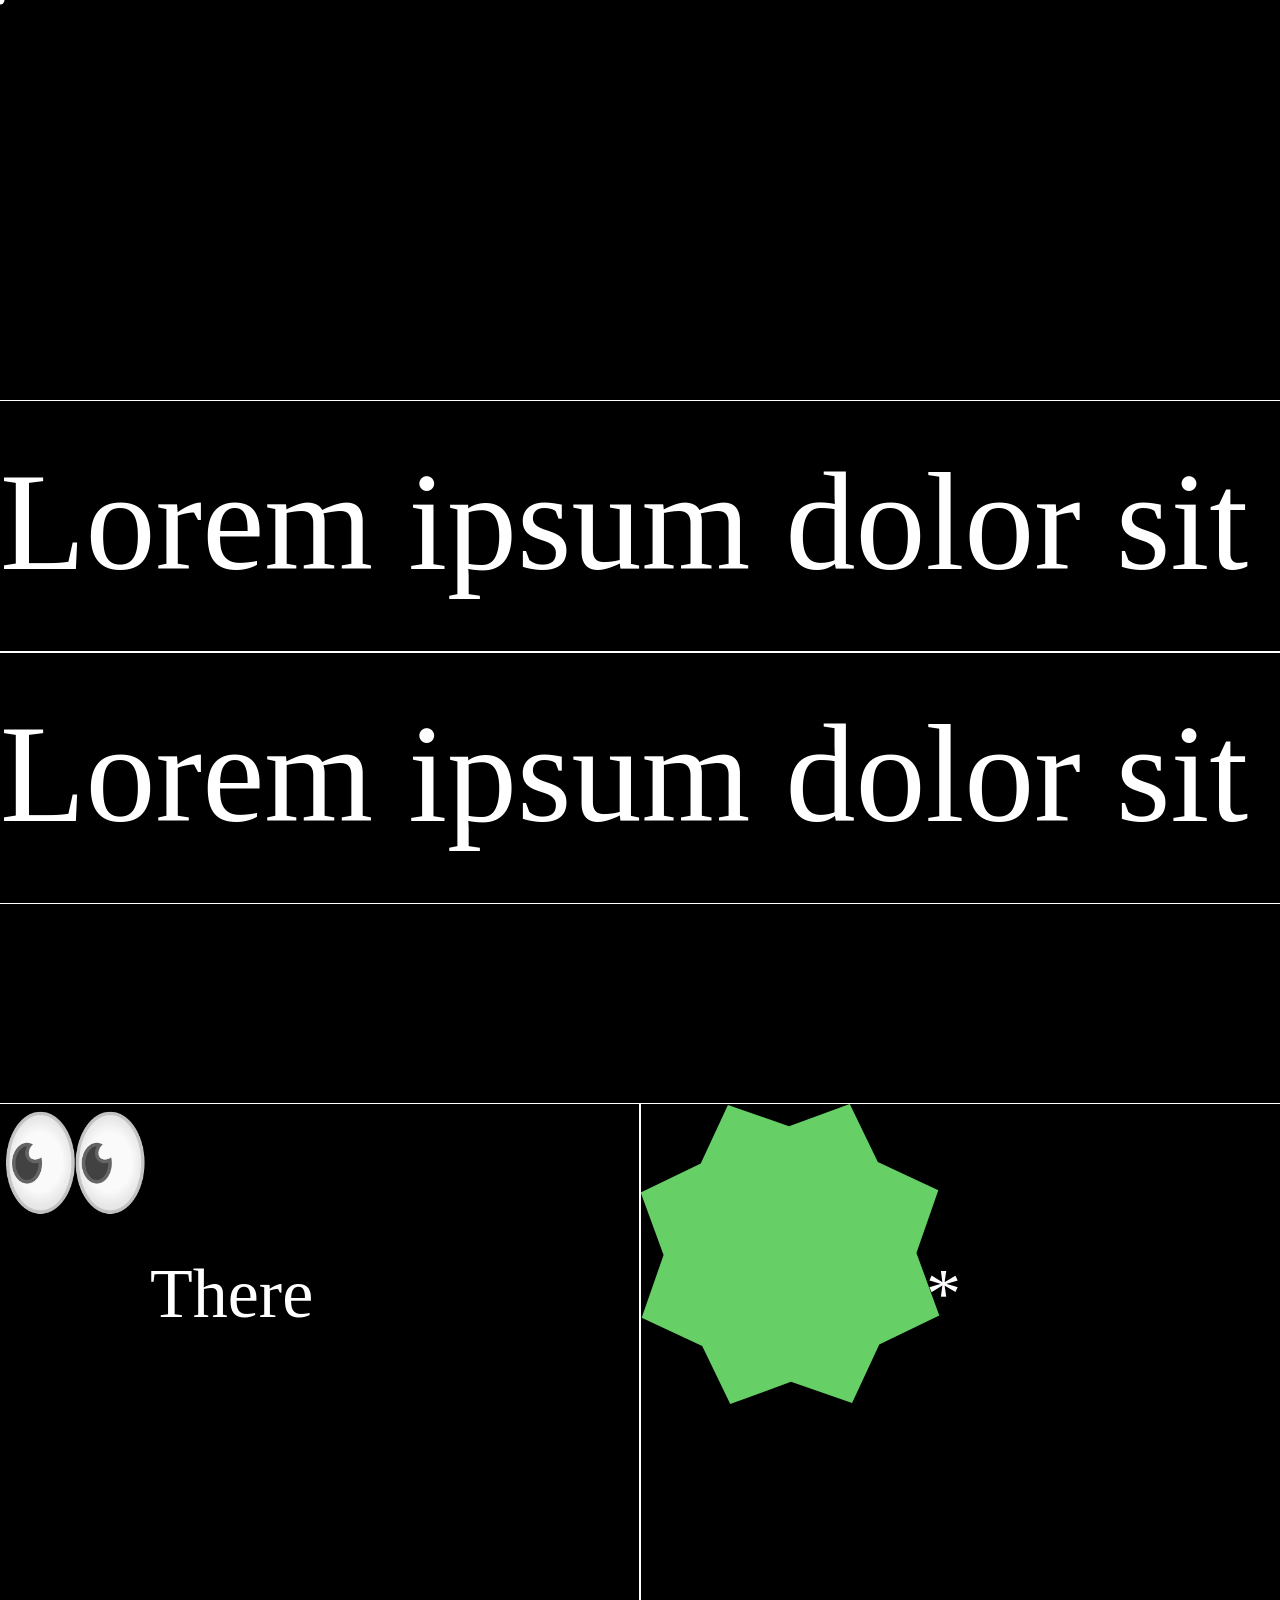
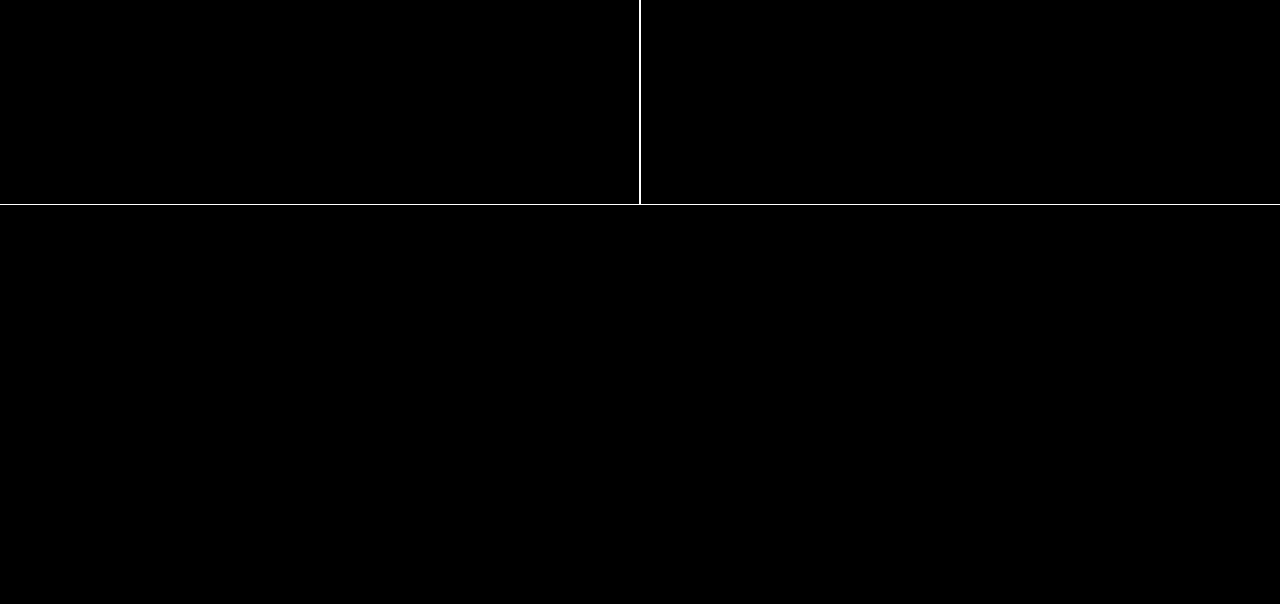
<file: index.html>
<!doctype html>
<html lang="en">
  <head>
    <meta charset="UTF-8" />
    <meta name="viewport" content="width=device-width, initial-scale=1.0" />
    <title>Document</title>
    <link rel="stylesheet" href="style.css" />
  </head>
  <body>
    <div class="cursorcont"><div class="cursorcircle"></div></div>
    <div style="width: 100%; height: 400px"></div>
    <div class="linecontainer line1" >
      <span class="line"
        >Lorem ipsum dolor sit amet sec adipisicing elit. Corporis ex molestiae
        sapiente perspiciatis veritatis dicta, vero repudiandae laboriosam
        voluptatibus fugiat pariatur totam distinctio quod necessitatibus, ullam
        repellendus in laudantium aspernatur?</span
      >
    </div>
    <div class="linecontainer line2">
      <span class="line"
        >Lorem ipsum dolor sit amet tur adipisicing elit. Corporis ex molestiae
        sapiente perspiciatis veritatis dicta, vero repudiandae laboriosam
        voluptatibus fugiat pariatur totam distinctio quod necessitatibus, ullam
        repellendus in laudantium aspernatur?</span
      >
    </div>
    <div style="width: 100%; height: 200px"></div>
    <div class="gridcontainer">
      <div class="grid_item1">There <img src="/photo_2023-07-09_22-29-32.png" class="gridpic" ></img></div>
      <div class="grid_item2">Here* <div class="gridstar"><svg  class="star"   fill="rgb(102, 208, 102)" version="1.1" id="Capa_1" xmlns="http://www.w3.org/2000/svg" xmlns:xlink="http://www.w3.org/1999/xlink" 
	 width="300px" height="300px" viewBox="0 0 543.992 543.992"
	 >
<g>
	<g>
		<polygon points="540.945,156.287 431.266,105.362 380.354,0 270.209,40.297 159.452,1.705 110.174,107.841 1.29,160.455 
			42.747,273.767 3.046,387.705 112.726,438.63 163.638,543.992 273.786,503.694 384.539,542.287 433.817,436.154 542.702,383.541 
			501.245,270.229 		"/>
	</g>
</g>
</svg></div></div>
    </div>
    <div style="width: 100%; height: 400px"></div>
    
    <script src="point.js"></script>
  </body>
</html>
</file>
<file: style.css>
* {
    margin: 0;
    padding: 0;

}



body {
    background-color: black;
    cursor: none;

}


.cursorcont {
    position: fixed;
    display: flex;
    justify-content: center;
    align-items: center;
    transition: all 0.2s ease-out;
    pointer-events: none;


}

.cursorcircle {

    width: 9px;
    height: 9px;
    background-color: white;
    border-radius: 100%;
    z-index: 9999;
    transform-origin: center;
    transform: translate(-50%, -50%);
    transition: all 1s ease-out;
    
    display: flex;
    justify-content: center;
    align-items: center;
    pointer-events: none;
}




.linecontainer {
    width: 100%;
    height: 170px;
    overflow: hidden;
    padding: 40px 0px;
    border-bottom: 1px solid white;
    border-top: 1px solid white;
}


.line {
    font-family: verdana;
    color: white;
    font-size: 140px;
    white-space: nowrap;

}


.gridcontainer {
    width: 100%;
    height: 700px;
    display: grid;
    grid-template-columns: 1fr 1fr;

}


.grid_item1 {
    position: relative;
    font-family: verdana;
    font-size: 70px;
    outline: 1px solid white;
    color: white;
    box-sizing: border-box;
    padding: 150px;
    overflow: hidden;
}

.grid_item2 {
    position: relative;
    font-family: verdana;
    font-size: 70px;
    outline: 1px solid white;
    color: white;
    box-sizing: border-box;
    padding: 150px;
    overflow: hidden;
}

.line1cursor {
    width: 100px;
    height: 100px;
    background-color: rgb(240, 240, 45);
}


.line2cursor {
    width: 100px;
    height: 100px;
    background-color: rgb(240, 75, 188);
}



.gridstar {
    position: absolute;
    top: 0;
    left: 0;
    display: flex;
    justify-content: center;
    align-items: center;
    transform-origin: center;
    transition: all 0.2s ease-out;

}

.star{
  transform-origin: center;
    transform: rotate(0);
    animation-name: srotation;
    animation-duration: 5s;
    animation-timing-function: linear;
    animation-iteration-count: infinite;
    
    


}

@keyframes srotation {
    from {
        transform: rotate(0deg);
    }

    to {
        transform: rotate(359deg);
    }

}



.gridpic{
    position: absolute;
    width: 150px;
    height: auto;
    top: 0;
    left: 0;
    transition: all 0.2s ease-out;
}
</file>
